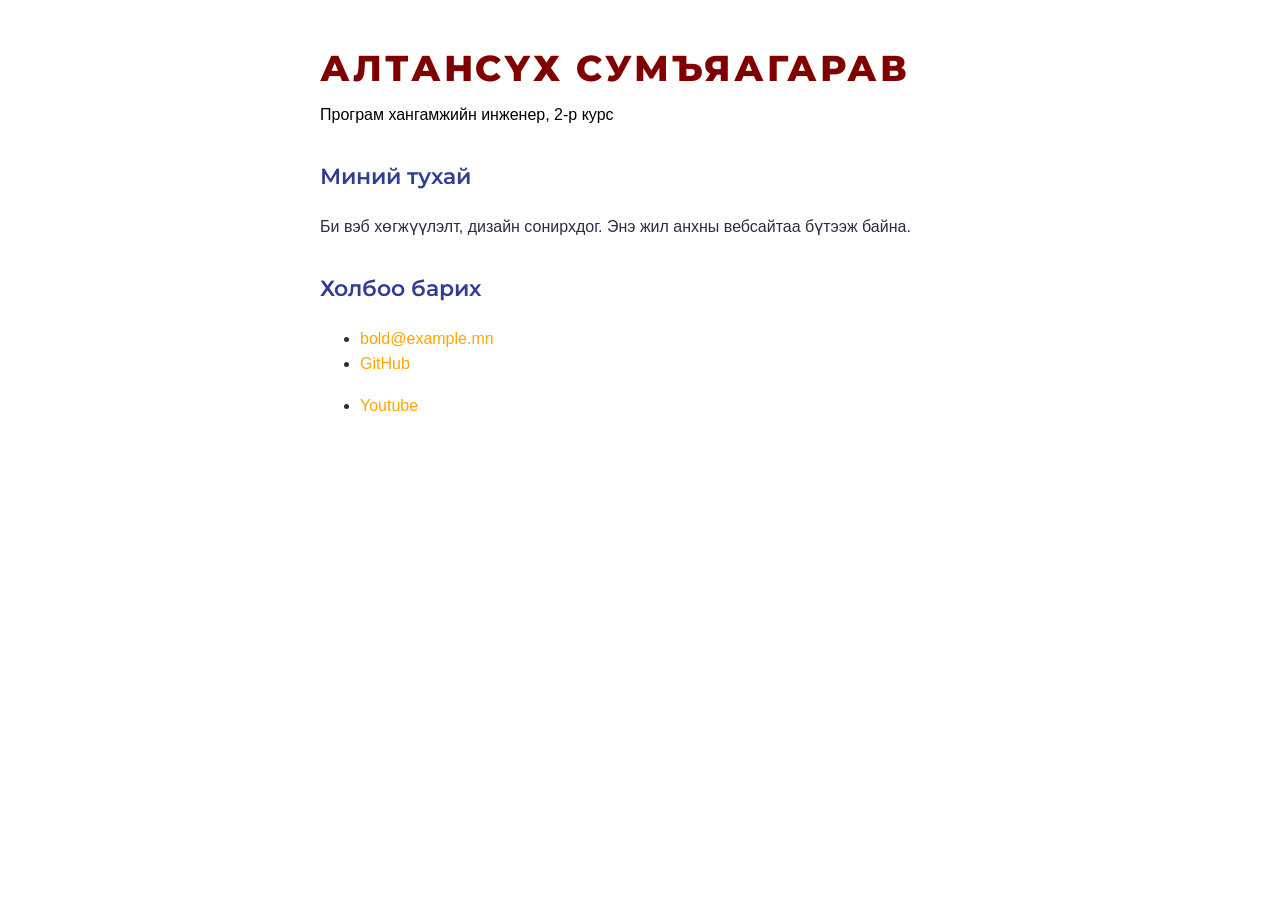
<file: lesson3/CSS-1/01-neriin-huudas/index.html>
<!DOCTYPE html>
<html lang="mn">
<head>
  <meta charset="UTF-8">
  <meta name="viewport" content="width=device-width, initial-scale=1.0">
  <title>Алтансүх Сумъяагарав — Нэрийн хуудас</title>
  <link rel="preconnect" href="https://fonts.googleapis.com">
  <link rel="preconnect" href="https://fonts.gstatic.com" crossorigin>
  <link href="https://fonts.googleapis.com/css2?family=Montserrat:wght@600;800&display=swap" rel="stylesheet">
  <link rel="stylesheet" href="style.css">
</head>
<body>
  <header>
    <h1 style="color: rgb(128, 0, 0)">Алтансүх Сумъяагарав</h1>
    <p class="role">Програм хангамжийн инженер, 2-р курс</p>
  </header>
  <main>
    <h2>Миний тухай</h2>
    <p>Би вэб хөгжүүлэлт, дизайн сонирхдог. Энэ жил
       анхны вебсайтаа бүтээж байна.</p>
    <h2>Холбоо барих</h2>
    <ul>
      <li><a href="mailto:bold@example.mn">bold@example.mn</a></li>
      <li><a href="https://github.com">GitHub</a></li>
    </ul>
    <p>
      <ul>
        <li><a href="https://www.youtube.com/">Youtube</a></li>
      </ul>
    </p>
  </main>
</body>
</html>
</file>
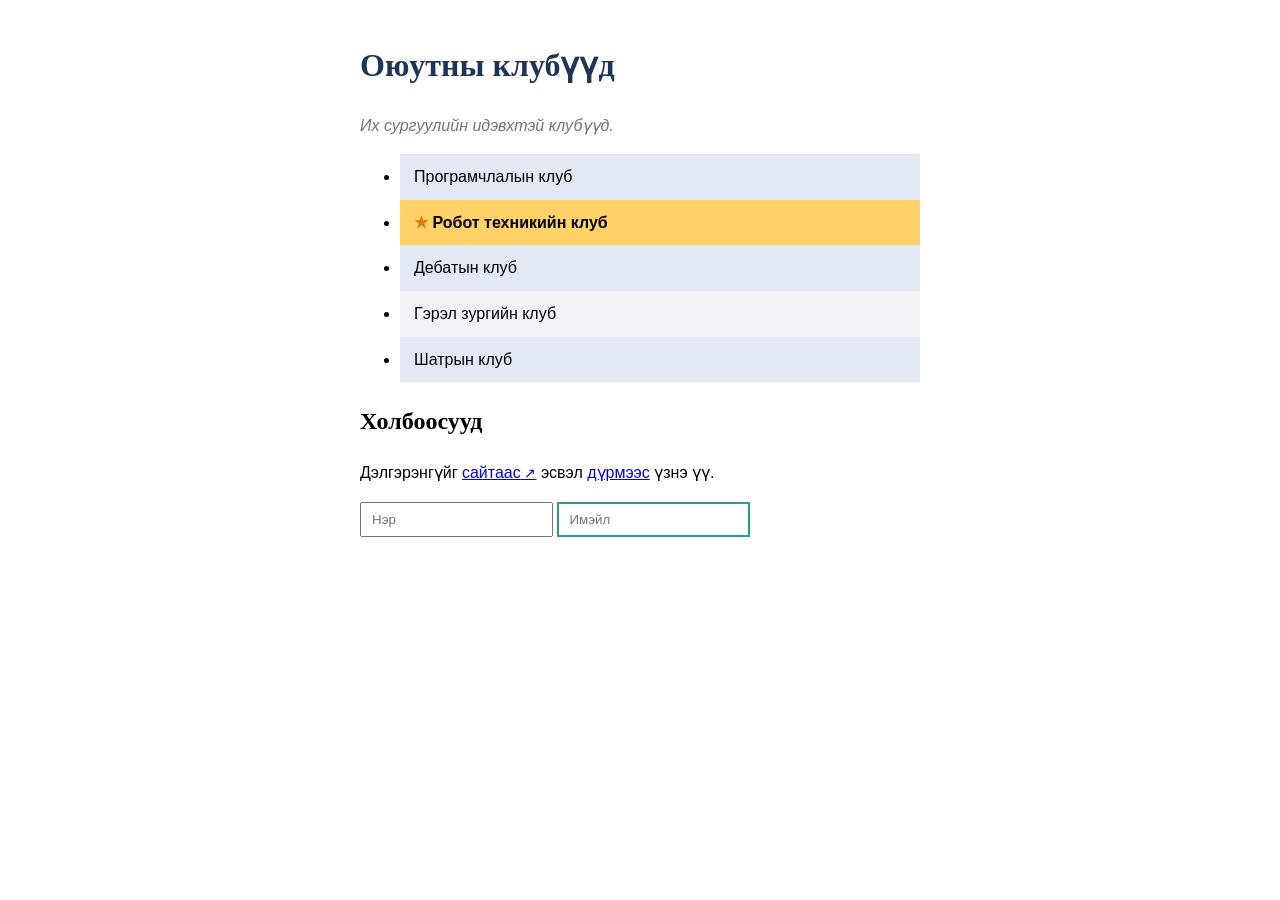
<file: lesson3/CSS-1/02-klub/index.html>
<!DOCTYPE html>
<html lang="mn">
<head>
  <meta charset="UTF-8">
  <meta name="viewport" content="width=device-width, initial-scale=1.0">
  <title>Оюутны клубүүд</title>
  <link rel="stylesheet" href="style.css">
</head>
<body>
  <h1 id="title">Оюутны клубүүд</h1>
  <p class="intro">Их сургуулийн идэвхтэй клубүүд.</p>
  <ul class="clubs">
    <li>Програмчлалын клуб</li>
    <li class="featured">Робот техникийн клуб</li>
    <li>Дебатын клуб</li>
    <li>Гэрэл зургийн клуб</li>
    <li>Шатрын клуб</li>
  </ul>
  <h2>Холбоосууд</h2>
  <p>Дэлгэрэнгүйг <a href="https://www.num.edu.mn">сайтаас</a>
     эсвэл <a href="rules.html">дүрмээс</a> үзнэ үү.</p>
  <form>
    <input type="text" placeholder="Нэр">
    <input type="email" placeholder="Имэйл">
  </form>
</body>
</html>
</file>
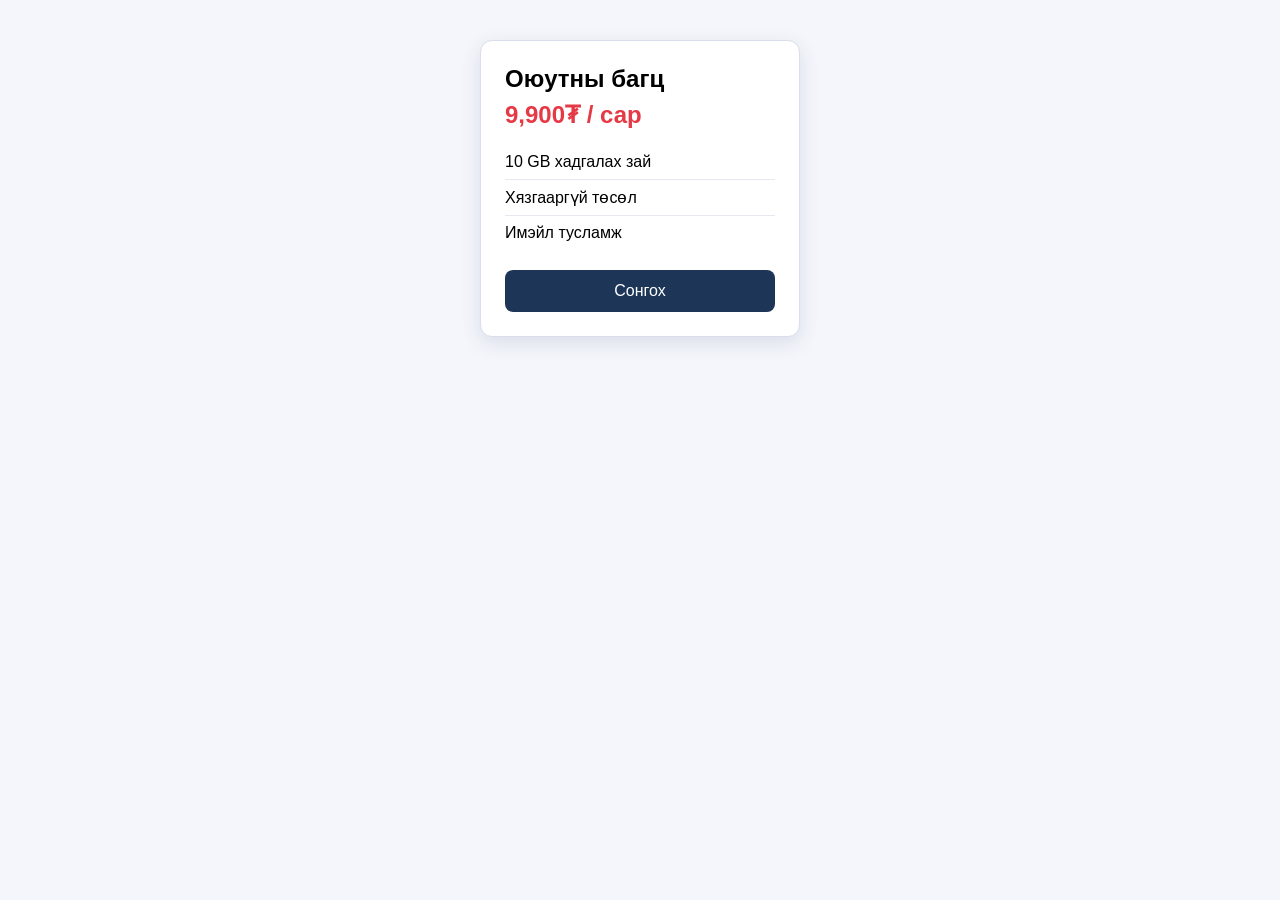
<file: lesson3/CSS-1/03-uniin-kart/index.html>
<!DOCTYPE html>
<html lang="mn">
<head>
  <meta charset="UTF-8">
  <meta name="viewport" content="width=device-width, initial-scale=1.0">
  <title>Үнийн карт</title>
  <link rel="stylesheet" href="style.css">
</head>
<body>
  <article class="price-card">
    <h2 class="price-card__title">Оюутны багц</h2>
    <p class="price-card__price">9,900₮ / сар</p>
    <ul class="price-card__features">
      <li>10 GB хадгалах зай</li>
      <li>Хязгааргүй төсөл</li>
      <li>Имэйл тусламж</li>
    </ul>
    <a class="price-card__button" href="#">Сонгох</a>
  </article>
</body>
</html>
</file>
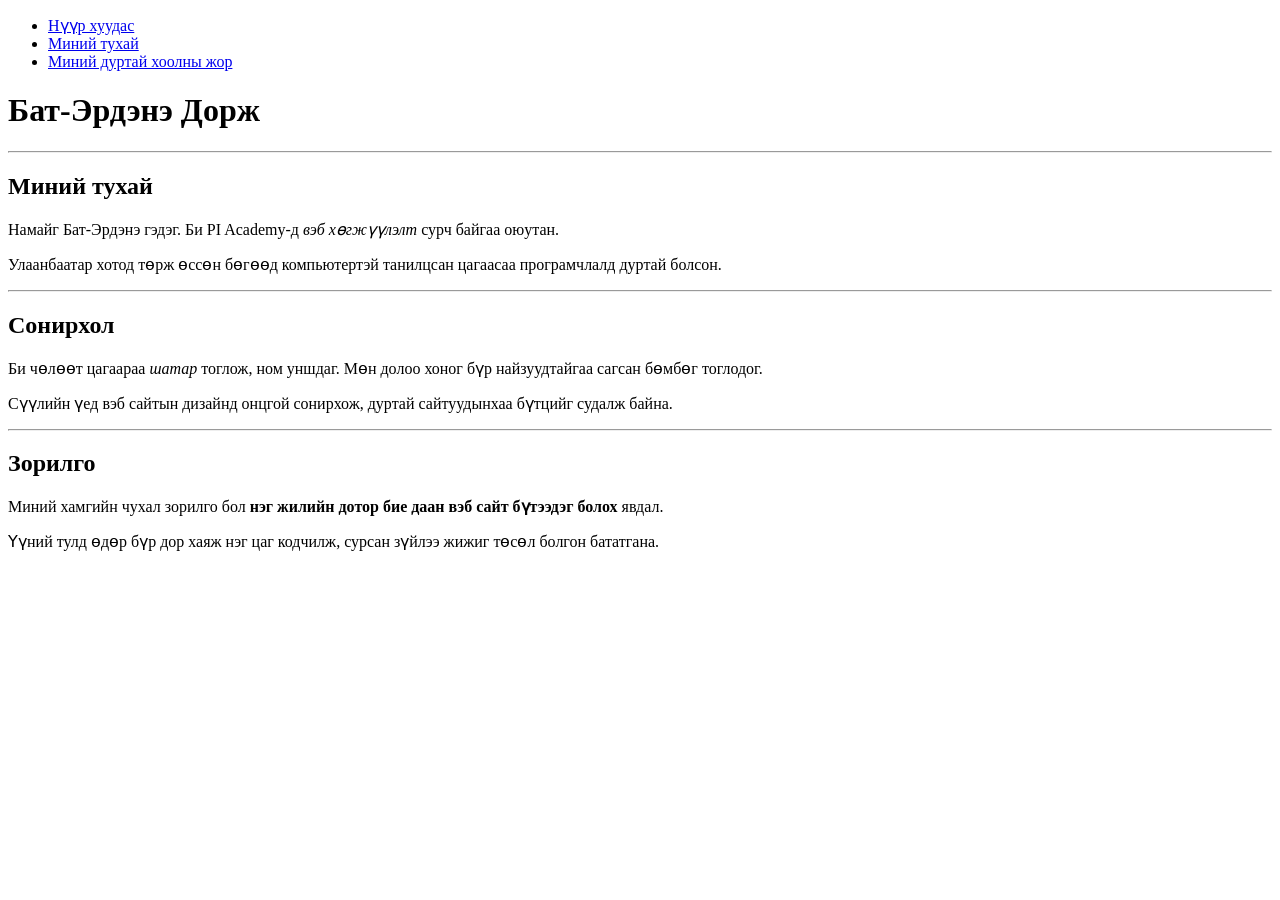
<file: lesson1/profile.html>
<!DOCTYPE html>
<html lang="mn">

<head>
  <meta charset="UTF-8">
  <title>Бат-Эрдэнэ Дорж — Танилцуулга</title>
</head>

<body>

   <ul>
        <li>
            <a href="index.html">Нүүр хуудас</a>
        </li>
        <li>
            <a href="profile.html">Миний тухай</a>
        </li>
         <li>
            <a href="jor/menu.html">Миний дуртай хоолны жор</a>
        </li>
    </ul>
    
  <h1>Бат-Эрдэнэ Дорж</h1>

  <hr>

  <h2>Миний тухай</h2>
  <p>Намайг Бат-Эрдэнэ гэдэг. Би PI Academy-д <em>вэб хөгжүүлэлт</em> сурч байгаа оюутан.</p>
  <p>Улаанбаатар хотод төрж өссөн бөгөөд компьютертэй танилцсан цагаасаа програмчлалд дуртай болсон.</p>

  <hr>

  <h2>Сонирхол</h2>
  <p>Би чөлөөт цагаараа <em>шатар</em> тоглож, ном уншдаг. Мөн долоо хоног бүр найзуудтайгаа сагсан бөмбөг тоглодог.</p>
  <p>Сүүлийн үед вэб сайтын дизайнд онцгой сонирхож, дуртай сайтуудынхаа бүтцийг судалж байна.</p>

  <hr>

  <h2>Зорилго</h2>
  <p>Миний хамгийн чухал зорилго бол <strong>нэг жилийн дотор бие даан вэб сайт бүтээдэг болох</strong> явдал.</p>
  <p>Үүний тулд өдөр бүр дор хаяж нэг цаг кодчилж, сурсан зүйлээ жижиг төсөл болгон бататгана.</p>
</body>

</html>
</file>
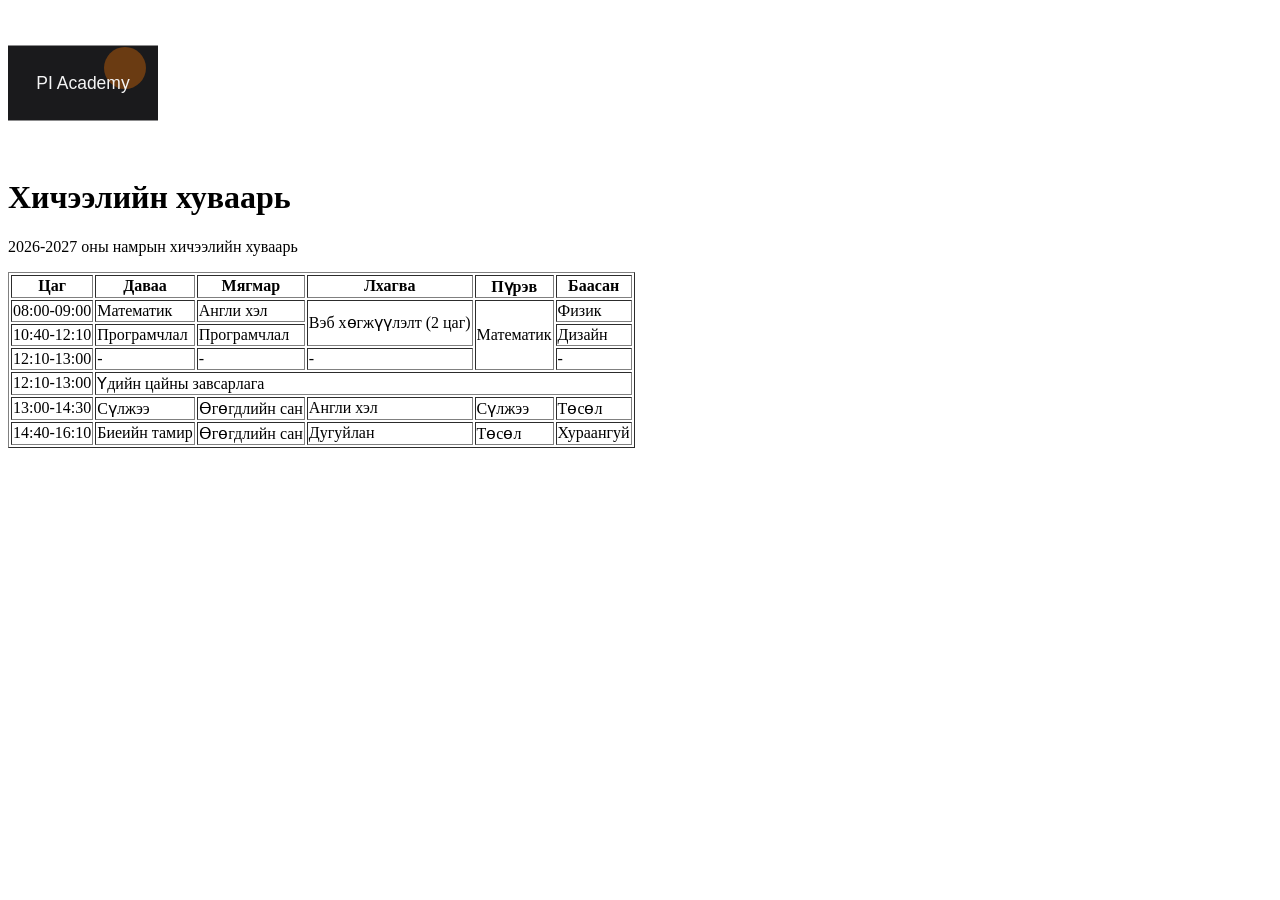
<file: lesson2/huwaar.html>
<html>
<head>
    <title>Хичээлийн хуваарь</title>
<head>
    <img src="img/logo.svg" alt="Logo" width="150" height="150">

<body>
    <h1>Хичээлийн хуваарь</h1>
    <p>2026-2027 оны намрын хичээлийн хуваарь</p>
    <table border="1">
    
    <tr>
        <th>Цаг</th>
        <th>Даваа</th>
        <th>Мягмар</th>
        <th>Лхагва</th>
        <th>Пүрэв</th>
        <th>Баасан</th>
    </tr>
    <tr>
        <td>08:00-09:00</td>
        <td>Математик</td>
        <td>Англи хэл</td>
        <td rowspan="2">Вэб хөгжүүлэлт (2 цаг)</td>
        <td rowspan="3">Математик</td>
        <td>Физик</td>
    </tr>
    <tr>
        <td>10:40-12:10</td>
        <td>Програмчлал</td>
        <td>Програмчлал</td>
        <td>Дизайн</td>
    </tr>
    <tr>
        <td>12:10-13:00</td>
        <td>-</td>
        <td>-</td>
        <td>-</td>
        <td>-</td>
    </tr>
    <tr>
        <td>12:10-13:00</td>
        <td colspan="5">Үдийн цайны завсарлага</td>
    </tr>
    <tr>
        <td>13:00-14:30</td>
        <td>Сүлжээ</td>
        <td>Өгөгдлийн сан</td>
        <td>Англи хэл</td>
        <td>Сүлжээ</td>
        <td>Төсөл</td>
        </tr>
    <tr>
        <td>14:40-16:10</td>
        <td>Биеийн тамир</td>
        <td>Өгөгдлийн сан</td>
        <td>Дугуйлан</td>
        <td>Төсөл</td>
        <td>Хураангуй</td>
        </tr>

</body>

</html>
</file>
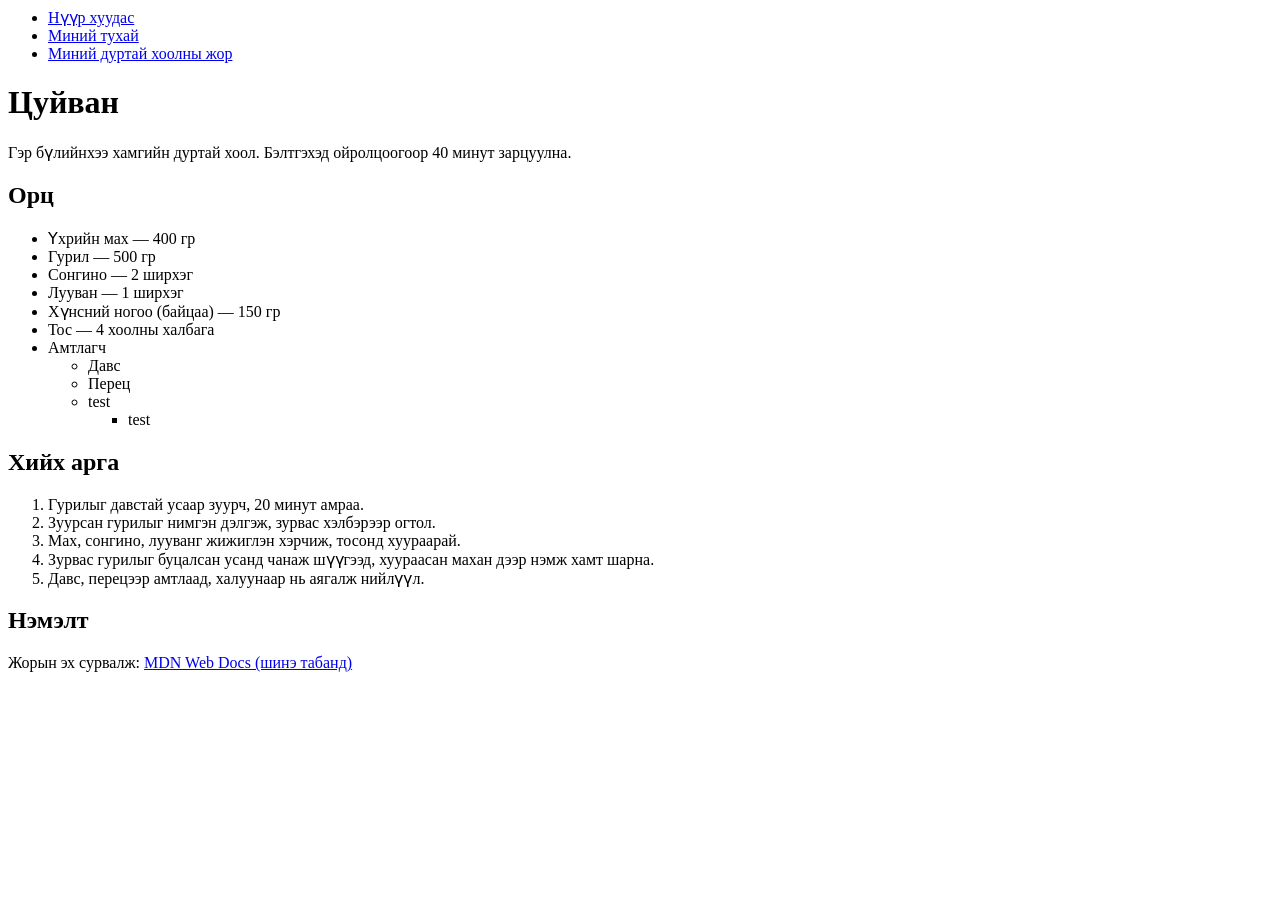
<file: lesson1/jor/menu.html>
<html lang="mn">
<head>
  <meta charset="UTF-8">
  <title>Цуйван — дуртай хоолны жор</title>
</head>
<body>

     <ul>
        <li>
            <a href="../index.html">Нүүр хуудас</a>
        </li>
        <li>
            <a href="../profile.html">Миний тухай</a>
        </li>
          <li>
            <a href="../jor/menu.html">Миний дуртай хоолны жор</a>
        </li>
    </ul>
  <h1>Цуйван</h1>
  <p>Гэр бүлийнхээ хамгийн дуртай хоол. Бэлтгэхэд ойролцоогоор 40 минут зарцуулна.</p>


  <h2>Орц</h2>
  <ul>
    <li>Үхрийн мах — 400 гр</li>
    <li>Гурил — 500 гр</li>
    <li>Сонгино — 2 ширхэг</li>
    <li>Лууван — 1 ширхэг</li>
    <li>Хүнсний ногоо (байцаа) — 150 гр</li>
    <li>Тос — 4 хоолны халбага</li>
    <li>Амтлагч
      <ul>
        <li>Давс</li>
        <li>Перец</li>
        <li> test
            <ul><li>test</li></ul>
        </li>
      </ul>
    </li>
  </ul>

  <h2>Хийх арга</h2>
  <ol>
    <li>Гурилыг давстай усаар зуурч, 20 минут амраа.</li>
    <li>Зуурсан гурилыг нимгэн дэлгэж, зурвас хэлбэрээр огтол.</li>
    <li>Мах, сонгино, лууванг жижиглэн хэрчиж, тосонд хуураарай.</li>
    <li>Зурвас гурилыг буцалсан усанд чанаж шүүгээд, хуураасан махан дээр нэмж хамт шарна.</li>
    <li>Давс, перецээр амтлаад, халуунаар нь аягалж нийлүүл.</li>
  </ol>

  <h2>Нэмэлт</h2>
  <p>Жорын эх сурвалж: <a href="https://developer.mozilla.org/" target="_blank">MDN Web Docs (шинэ табанд)</a></p>

</body>
</html>
</file>
<file: lesson3/CSS-1/01-neriin-huudas/style.css>
/* === Суурь: body === */
body {
  max-width: 640px;
  margin: 40px auto;
  padding: 0 20px;
  font-family: "Roboto", "Helvetica Neue", Arial, sans-serif;
  font-size: 16px;
  line-height: 1.6;
  color: #2b2d42; /* HEX хэлбэр */
}

/* === Гарчгууд: Google Fonts (Montserrat, кирилл дэмждэг) === */
h1,
h2 {
  font-family: "Montserrat", Arial, sans-serif;
}

h1 {
  margin-bottom: 0;
  font-size: 2.25rem;
  font-weight: 800;
  letter-spacing: 0.08em;
  text-transform: uppercase;
}

h2 {
  margin-top: 2rem;
  font-size: 1.4rem;
  font-weight: 600;
  color: hsl(231, 52%, 38%); /* HSL хэлбэр */
}

/* === Албан тушаал === */
.role {
  margin-top: 0.25rem;
  color: rgb(0, 0, 0); /* RGB хэлбэр */
}

/* === Холбоосууд (төлөвүүд: link, visited, hover) === */
a {
  color: #d62839;
  text-decoration: none;
}

a:visited {
  color: #6a4c93;
}

a:hover {
  color: #f77f00;
  text-decoration: underline;
}
ul>li a {
  color: orange;
}
style
p a{
  color: rgb(248, 0, 0);
}
  .youtube a{
    color: red;
  }
</file>
<file: lesson3/CSS-1/02-klub/style.css>
/* === Суурь === */
body {
  max-width: 560px;
  margin: 40px auto;
  padding: 0 20px;
  font-family: Arial, sans-serif;
  line-height: 1.6;
}

/* сонгогчийн төрөл: бүлэг сонгогч (h1, h2 нэг фонт) */
h1,
h2 {
  font-family: Georgia, "Times New Roman", serif;
}

/* сонгогчийн төрөл: ID сонгогч (specificity 1-0-0) */
#title {
  color: #1d3557;
}

/* сонгогчийн төрөл: class сонгогч */
.intro {
  color: #6c757d;
  font-style: italic;
}

/* сонгогчийн төрөл: удмын сонгогч (.clubs доторх бүх li) */
.clubs li {
  padding: 10px 14px;
  background: #f1f3f9; /* specificity 0-1-1 */
}

/* сонгогчийн төрөл: псевдо-класс — зебра */
.clubs li:nth-child(odd) {
  background: #e3e8f5;
}

/*
  Specificity: .clubs li = 0-1-1, .featured = 0-1-0.
  0-1-1 > 0-1-0 тул .featured өөрөө ганцаараа бичигдвэл ялагдана.
  Тиймээс .clubs .featured (0-2-0) гэж нарийн бичиж ялуулав.
*/
.featured {
  background: #ffd166;
}

.clubs .featured {
  background: #ffd166;
  font-weight: bold;
}

/* сонгогчийн төрөл: псевдо-элемент (::before) */
.featured::before {
  content: "★ ";
  color: #e07a00;
  font-weight: bold;
}

/* сонгогчийн төрөл: хөрш сонгогч (h2 + p) */
h2 + p {
  margin-top: 0;
}

/* сонгогчийн төрөл: атрибут сонгогч (https-ээр эхэлсэн) */
a[href^="https"]::after {
  content: " ↗";
  font-size: 0.85em;
}

/* сонгогчийн төрөл: атрибут сонгогч (зөвхөн имэйлийн талбар) */
input[type="email"] {
  border: 2px solid #2a9d8f;
}

input {
  padding: 8px 10px;
}
</file>
<file: lesson3/CSS-1/03-uniin-kart/style.css>
/* === Reset === */
*,
*::before,
*::after {
  box-sizing: border-box;
}

body {
  margin: 0;
  font-family: Arial, sans-serif;
  background: #f4f6fb;
}

/* === Карт ===
   Тооцолол: box-sizing: content-box байсан бол нийт өргөн
   320 + 24×2 (padding) + 1×2 (border) = 370px болно.
   border-box тул width: 320px нь padding, border-ийг багтаана. */
.price-card {
  width: 320px;
  margin: 40px auto;
  padding: 24px;
  background: #ffffff;
  border: 1px solid #d9deea;
  border-radius: 12px;
  box-shadow: 0 6px 20px rgba(29, 53, 87, 0.12);
}

.price-card__title {
  margin: 0 0 8px;
}

.price-card__price {
  margin: 0 0 16px;
  font-size: 1.5rem;
  font-weight: bold;
  color: #e63946;
}

/* === Жагсаалт === */
.price-card__features {
  margin: 0 0 20px;
  padding: 0;
  list-style: none;
}

.price-card__features li {
  padding: 8px 0;
  border-bottom: 1px solid #e5e8f0;
}

.price-card__features li:last-child {
  border-bottom: none;
}

/* === Товч ===
   display: block — бүтэн өргөн эзэлнэ (inline бол padding дээд/доод
   талд зэргэлдээ мөрийг түлхэхгүй, өргөн нь текстээр хязгаарлагдана). */
.price-card__button {
  display: block;
  padding: 12px 20px;
  text-align: center;
  text-decoration: none;
  color: #ffffff;
  background: #1d3557;
  border-radius: 8px;
}

.price-card__button:hover {
  background: #e63946;
}
</file>
